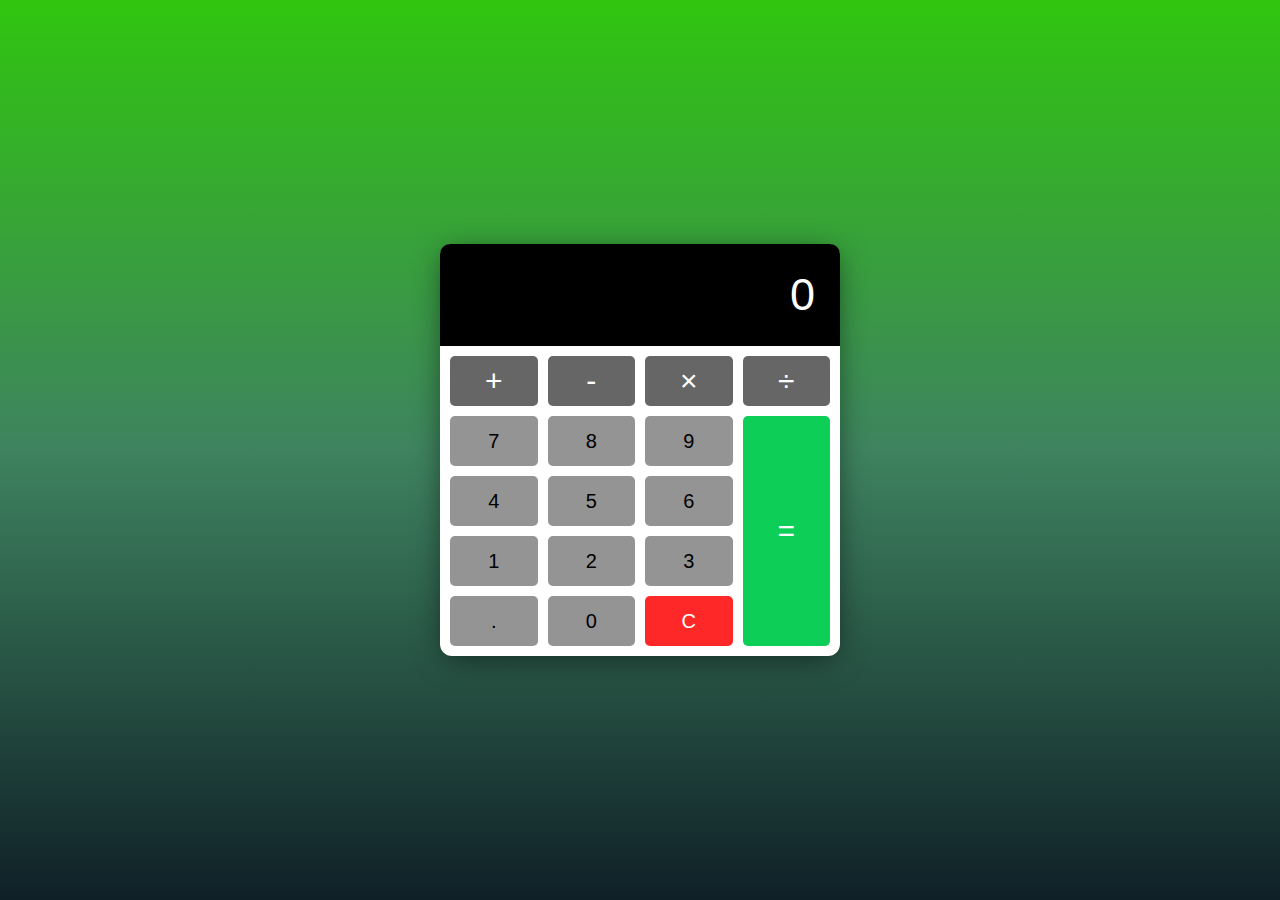
<file: Calculator/index.html>
<!DOCTYPE html>
<html lang="pl">
<head>
    <meta charset="UTF-8" />
    <meta name="viewport" content="width=device-width, initial-scale=1.0" />
    <title>Personal Calculator</title>
    <link rel="stylesheet" href="index.css" />
</head>
<body>
<div class="calculator">
    <div class="calculator-display">
        <h1>0</h1>
    </div>
    <div class="calculator-buttons">
        <button value="+" class="operator">+</button>
        <button value="-" class="operator">-</button>
        <button value="*" class="operator">×</button>
        <button value="/" class="operator">÷</button>
        <button value="7">7</button>
        <button value="8">8</button>
        <button value="9">9</button>
        <button value="4">4</button>
        <button value="5">5</button>
        <button value="6">6</button>
        <button value="1">1</button>
        <button value="2">2</button>
        <button value="3">3</button>
        <button value="." class="decimal">.</button>
        <button value="." class="decimal">0</button>
        <button class="clear" id="clear-btn">C</button>
        <button value="=" class="equal-sign operator">=</button>
    </div>
</div>
<script src="index.js"></script>
</body>
</html>
</file>
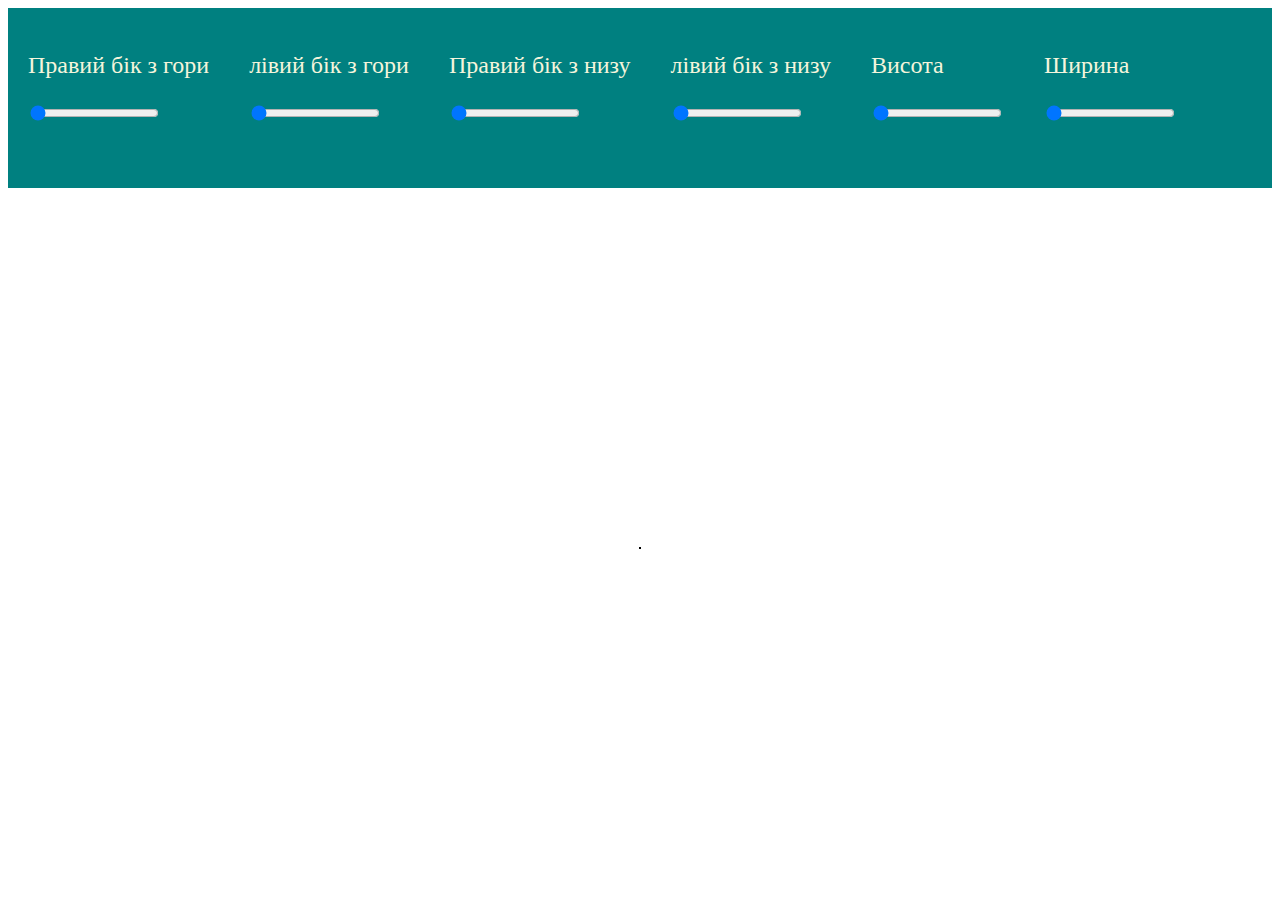
<file: Css changer/index.html>
<!DOCTYPE html>
<html lang="en">
<head>
    <meta charset="UTF-8">
    <title>Title</title>
    <link rel="stylesheet" href="style.css">
</head>
<body>
<div class="box1">
    <div class="box">
        <p>Правий бік з гори</p>
        <input type="range" id="range1" min="0%" max="50%" value="0">
    </div>
    <div class="box">
        <p>лівий бік з гори</p>
        <input type="range" id="range2" min="0%" max="50%" value="0">
    </div>
    <div class="box">
        <p>Правий бік з низу</p>
        <input type="range" id="range3" min="0%" max="50%" value="0">
    </div>
    <div class="box">
        <p>лівий бік з низу</p>
        <input type="range" id="range4" min="0%" max="50%" value="0">
    </div>
    <div class="box">
        <p>Висота</p>
        <input type="range" id="range5" min="10%" max="70%" value="0">
    </div>
    <div class="box">
        <p>Ширина</p>
        <input type="range" id="range6" min="10vw" max="60vw" value="0">
    </div>
</div>

<div class="box2">
    <div id="box3"></div>
</div>

<script src="index.js"></script>
</body>
</html>
</file>
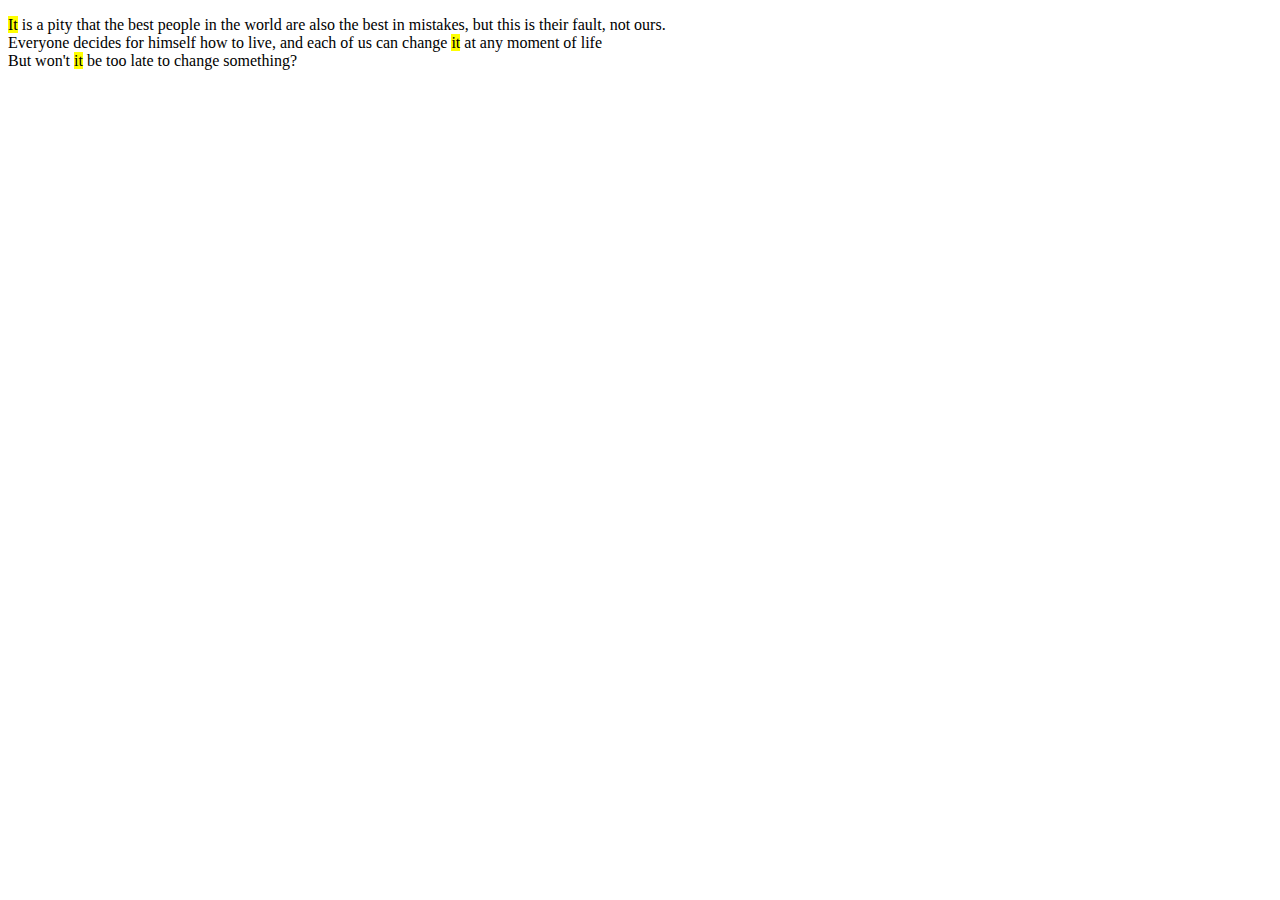
<file: Regex/Word marker/index.html>
<!DOCTYPE html>
<html lang="en">

<head>
  <meta charset="UTF-8">
  <title>Task 1</title>
</head>

<body>
<div class="main">
  <div class="text">
    <p id="testable-text"></p>
  </div>
</div>

<script src="index.js"></script>
</body>

</html>
</file>
<file: Calculator/index.css>
html {
    box-sizing: border-box;
}

body {
    margin: 0;
    min-height: 100vh;
    display: flex;
    align-items: center;
    justify-content: center;
    background: whitesmoke;
    background: linear-gradient(to top, #0f2027, #3e835f, #30c50f);
}

.calculator {
    background: white;
    width: 400px;
    border-radius: 12px;
    box-shadow: 0 5px 30px -5px rgba(0, 0, 0, 0.6);
}

.calculator-display {
    background: black;
    color: white;
    margin: 0;
    display: flex;
    align-items: center;
    justify-content: flex-end;
    border-radius: 10px 10px 0 0;
}

.calculator-display h1 {
    margin: 0;
    padding: 25px;
    font-size: 45px;
    font-family: "Nunito", sans-serif;
    font-weight: 100;
    overflow-x: auto;
}

.calculator-buttons {
    display: grid;
    grid-template-columns: repeat(4, 1fr);
    grid-gap: 10px;
    padding: 10px;
}

button {
    min-height: 50px;
    font-size: 20px;
    font-weight: 100;
    border: none;
    border-radius: 5px;
    cursor: pointer;
    background: rgb(148, 148, 148);
}

button:hover {
    filter: brightness(110%);
}

button:active {
    transform: translateY(1px);
}

button:focus {
    outline: none;
}

.operator {
    background: rgb(102, 102, 102);
    color: white;
    font-size: 30px;
}
.clear {
    background: rgb(255, 40, 40);
    color: white;
}

.clear:hover {
    filter: brightness(90%);
}

.equal-sign {
    grid-column: -2;
    grid-row: 2 / span 4;
    background: rgb(13, 206, 87);
}

@media screen and (max-width: 600px) {
    .calculator {
        width: 95%;
    }
}
</file>
<file: Css changer/style.css>
.box1{
    height: 20vh;
    background: teal;
    display: flex;
}
.box{
    margin: 20px;
}
p{
    font-size: 24px;
    color: beige;
}
.box2{
    height: 80vh;
    display: flex;
    justify-content: center;
    align-items: center;
}

#box3{
    background: darkblue;
    border: 1px solid black;
}
</file>
